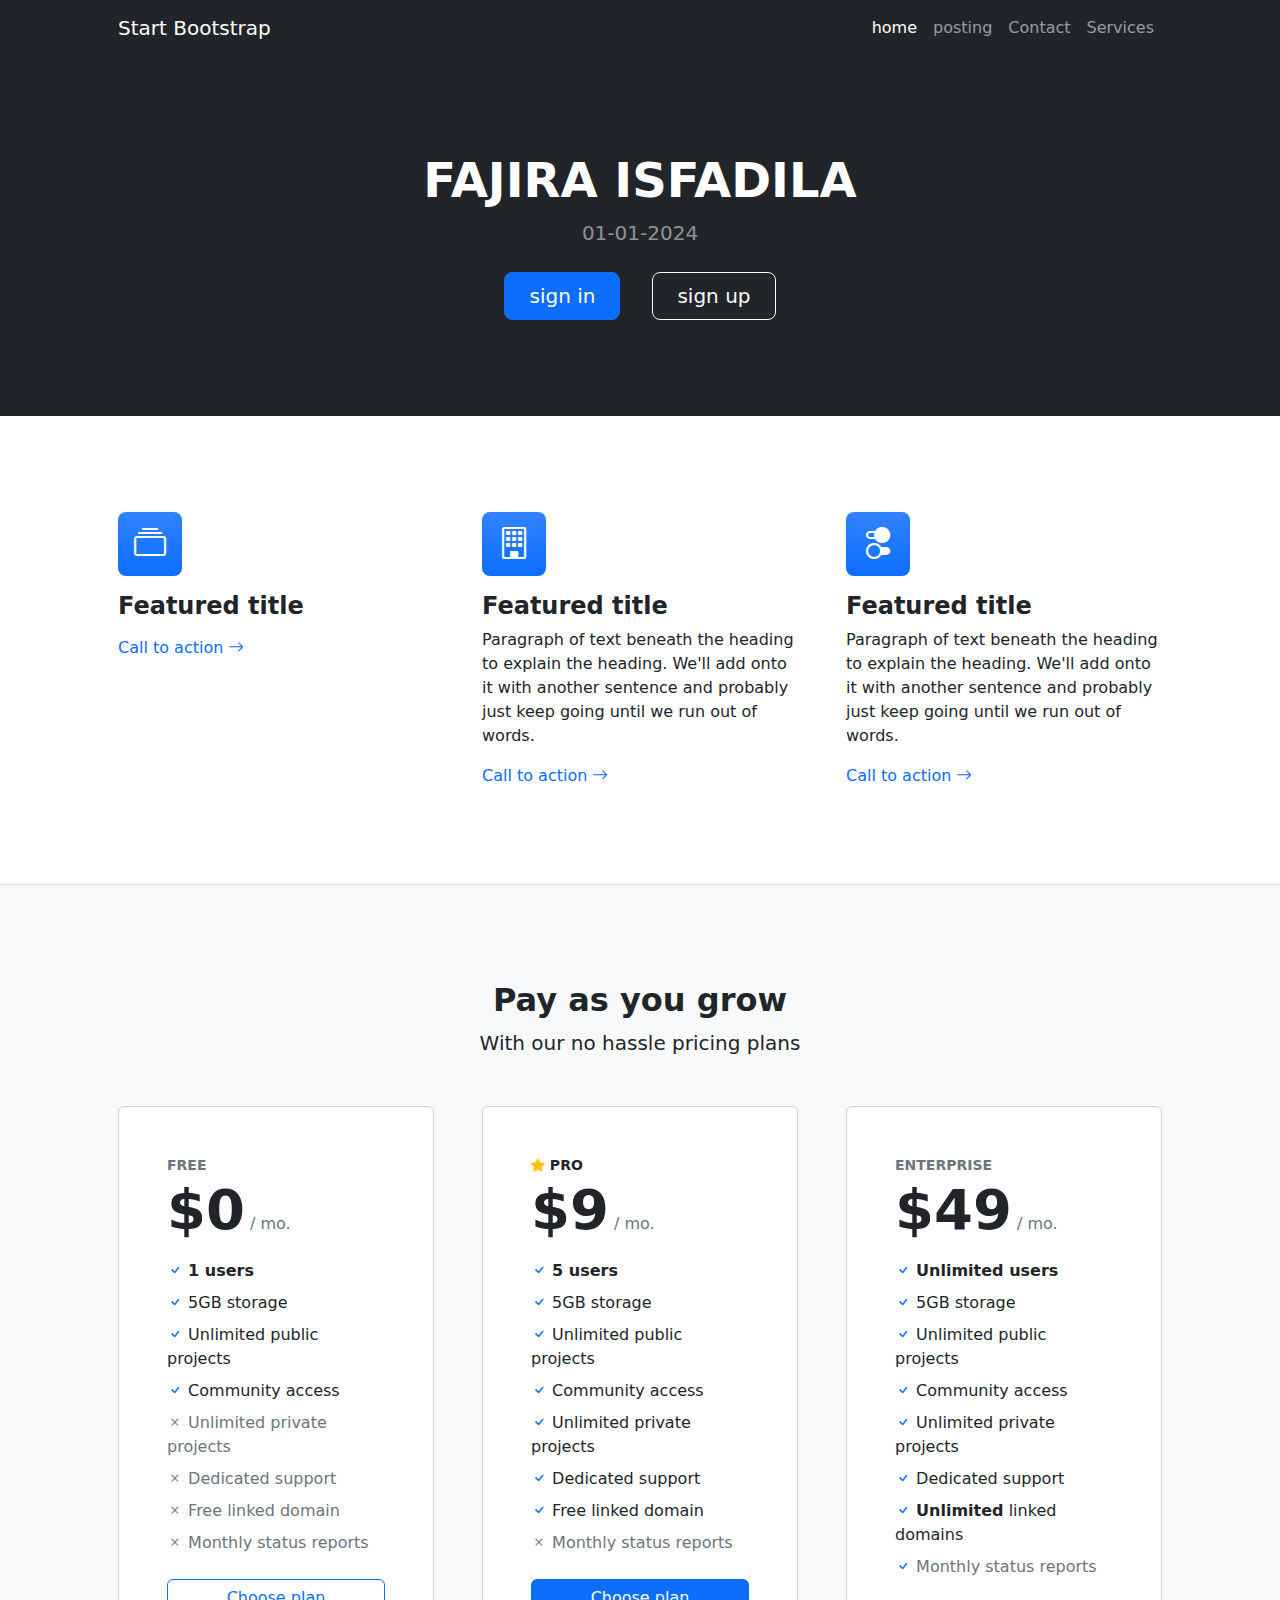
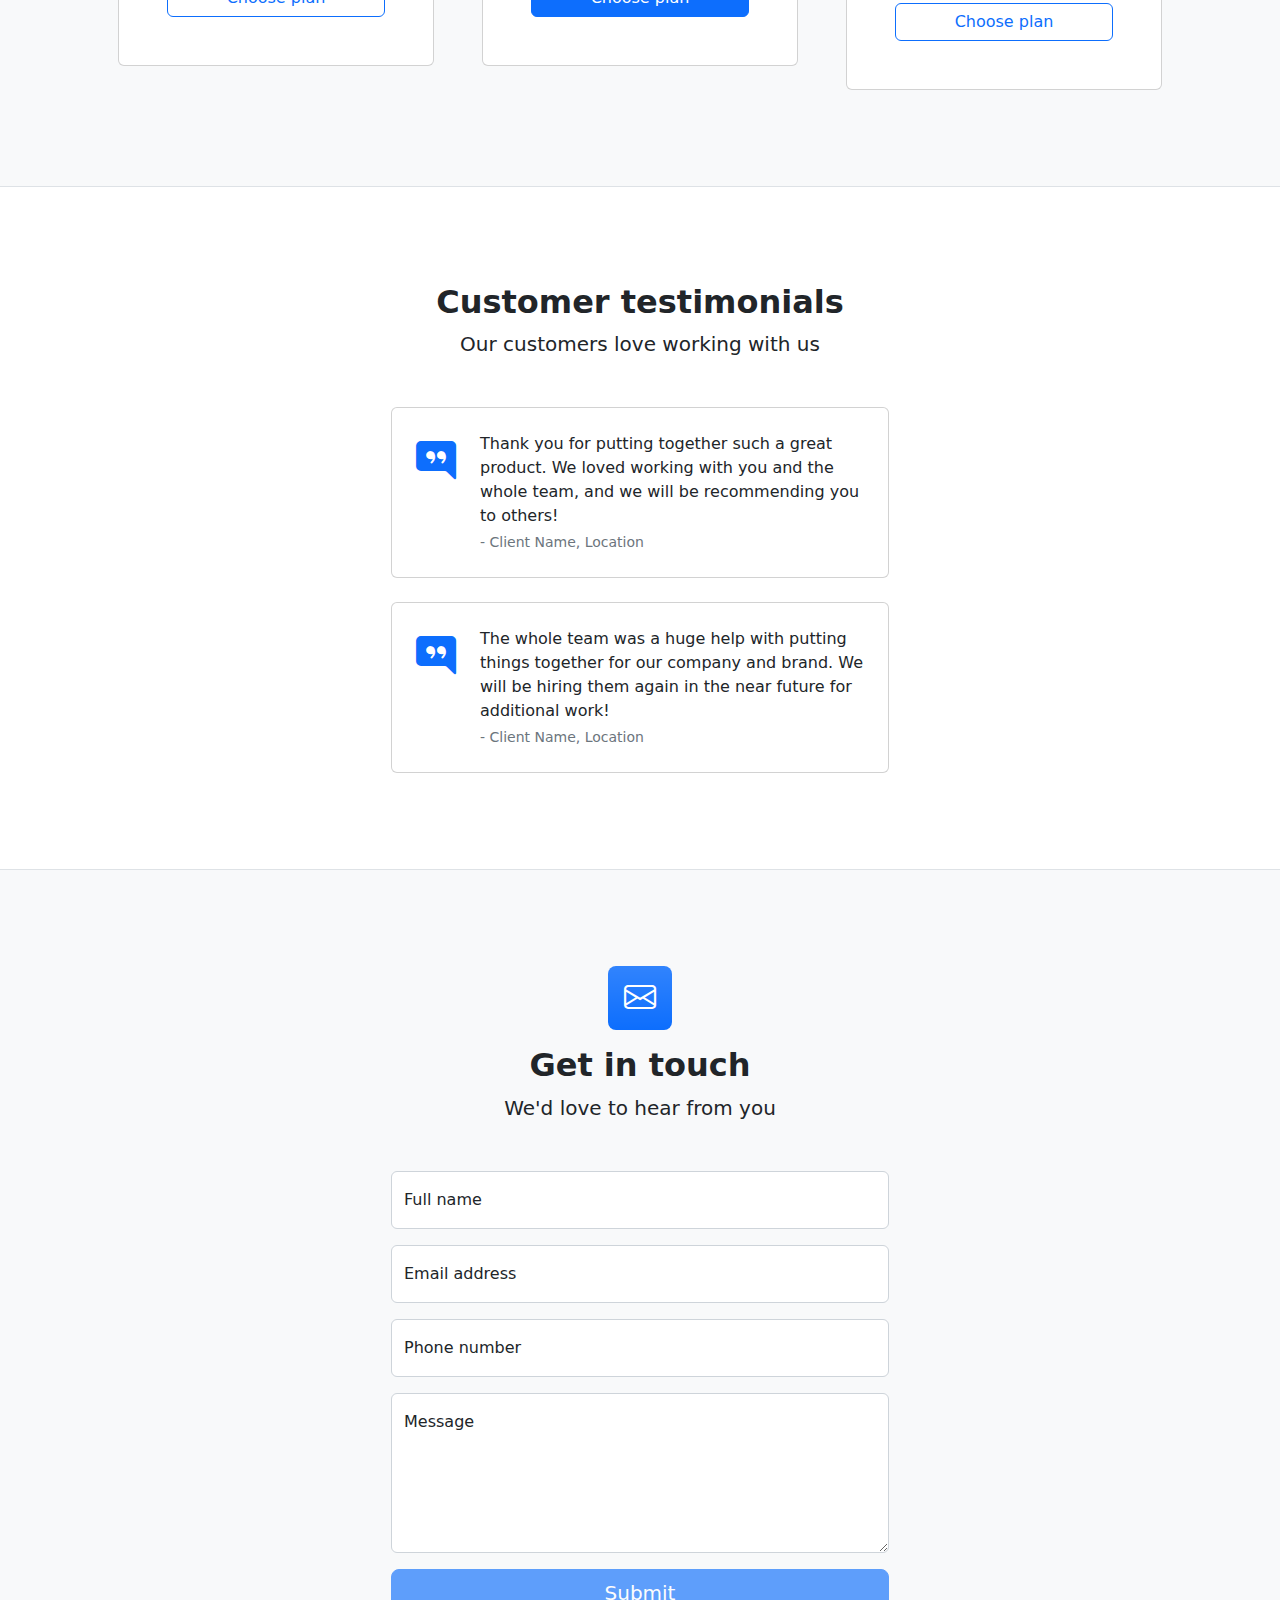
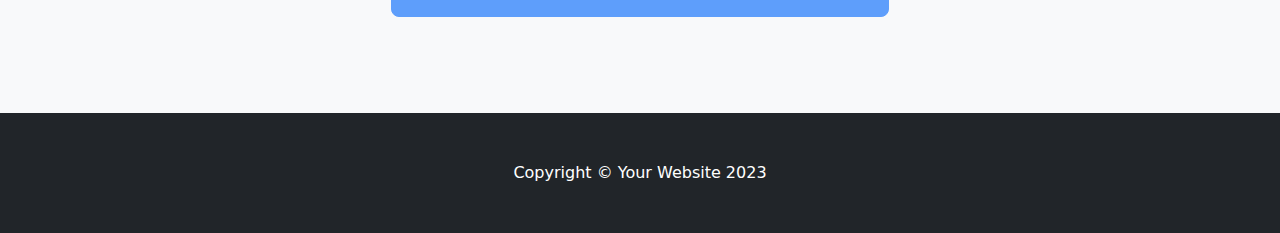
<file: index.html>
<!DOCTYPE html>
<html lang="en">
    <head>
        <meta charset="utf-8" />
        <meta name="viewport" content="width=device-width, initial-scale=1, shrink-to-fit=no" />
        <meta name="description" content="" />
        <meta name="author" content="" />
        <title>Business Frontpage - Start Bootstrap Template</title>
        <!-- Favicon-->
        <link rel="icon" type="image/x-icon" href="assets/favicon.ico" />
        <!-- Bootstrap icons-->
        <link href="https://cdn.jsdelivr.net/npm/bootstrap-icons@1.4.1/font/bootstrap-icons.css" rel="stylesheet" />
        <!-- Core theme CSS (includes Bootstrap)-->
        <link href="css/styles.css" rel="stylesheet" />
    </head>
    <body>
        <!-- Responsive navbar-->
        <nav class="navbar navbar-expand-lg navbar-dark bg-dark">
            <div class="container px-5">
                <a class="navbar-brand" href="#!">Start Bootstrap</a>
                <button class="navbar-toggler" type="button" data-bs-toggle="collapse" data-bs-target="#navbarSupportedContent" aria-controls="navbarSupportedContent" aria-expanded="false" aria-label="Toggle navigation"><span class="navbar-toggler-icon"></span></button>
                <div class="collapse navbar-collapse" id="navbarSupportedContent">
                    <ul class="navbar-nav ms-auto mb-2 mb-lg-0">
                        <li class="nav-item"><a class="nav-link active" aria-current="page" href="#!">home</a></li>
                        <li class="nav-item"><a class="nav-link" href="loginpost.php">posting</a></li>
                        <li class="nav-item"><a class="nav-link" href="#!">Contact</a></li>
                        <li class="nav-item"><a class="nav-link" href="#!">Services</a></li>
                    </ul>
                </div>
            </div>
        </nav>
        <!-- Header-->
        <header class="bg-dark py-5">
            <div class="container px-5">
                <div class="row gx-5 justify-content-center">
                    <div class="col-lg-6">
                        <div class="text-center my-5">
                            <h1 class="display-5 fw-bolder text-white mb-2">FAJIRA ISFADILA</h1>
                            
                            <p class="lead text-white-50 mb-4">01-01-2024</p>
                            <div class="d-grid gap-3 d-sm-flex justify-content-sm-center">
                                <a class="btn btn-primary btn-lg px-4 me-sm-3" href="loginpost.html">sign in</a>
                                <a class="btn btn-outline-light btn-lg px-4" href="regis_post.html">sign up</a>
                            </div>
                        </div>
                    </div>
                </div>
            </div>
        </header>
        <!-- Features section-->
        <section class="py-5 border-bottom" id="features">
            <div class="container px-5 my-5">
                <div class="row gx-5">
                    <div class="col-lg-4 mb-5 mb-lg-0">
                        <div class="feature bg-primary bg-gradient text-white rounded-3 mb-3"><i class="bi bi-collection"></i></div>
                        <h2 class="h4 fw-bolder">Featured title</h2>
                        <p></p>
                        <a class="text-decoration-none" href="#!">
                            Call to action
                            <i class="bi bi-arrow-right"></i>
                        </a>
                    </div>
                    <div class="col-lg-4 mb-5 mb-lg-0">
                        <div class="feature bg-primary bg-gradient text-white rounded-3 mb-3"><i class="bi bi-building"></i></div>
                        <h2 class="h4 fw-bolder">Featured title</h2>
                        <p>Paragraph of text beneath the heading to explain the heading. We'll add onto it with another sentence and probably just keep going until we run out of words.</p>
                        <a class="text-decoration-none" href="#!">
                            Call to action
                            <i class="bi bi-arrow-right"></i>
                        </a>
                    </div>
                    <div class="col-lg-4">
                        <div class="feature bg-primary bg-gradient text-white rounded-3 mb-3"><i class="bi bi-toggles2"></i></div>
                        <h2 class="h4 fw-bolder">Featured title</h2>
                        <p>Paragraph of text beneath the heading to explain the heading. We'll add onto it with another sentence and probably just keep going until we run out of words.</p>
                        <a class="text-decoration-none" href="#!">
                            Call to action
                            <i class="bi bi-arrow-right"></i>
                        </a>
                    </div>
                </div>
            </div>
        </section>
        <!-- Pricing section-->
        <section class="bg-light py-5 border-bottom">
            <div class="container px-5 my-5">
                <div class="text-center mb-5">
                    <h2 class="fw-bolder">Pay as you grow</h2>
                    <p class="lead mb-0">With our no hassle pricing plans</p>
                </div>
                <div class="row gx-5 justify-content-center">
                    <!-- Pricing card free-->
                    <div class="col-lg-6 col-xl-4">
                        <div class="card mb-5 mb-xl-0">
                            <div class="card-body p-5">
                                <div class="small text-uppercase fw-bold text-muted">Free</div>
                                <div class="mb-3">
                                    <span class="display-4 fw-bold">$0</span>
                                    <span class="text-muted">/ mo.</span>
                                </div>
                                <ul class="list-unstyled mb-4">
                                    <li class="mb-2">
                                        <i class="bi bi-check text-primary"></i>
                                        <strong>1 users</strong>
                                    </li>
                                    <li class="mb-2">
                                        <i class="bi bi-check text-primary"></i>
                                        5GB storage
                                    </li>
                                    <li class="mb-2">
                                        <i class="bi bi-check text-primary"></i>
                                        Unlimited public projects
                                    </li>
                                    <li class="mb-2">
                                        <i class="bi bi-check text-primary"></i>
                                        Community access
                                    </li>
                                    <li class="mb-2 text-muted">
                                        <i class="bi bi-x"></i>
                                        Unlimited private projects
                                    </li>
                                    <li class="mb-2 text-muted">
                                        <i class="bi bi-x"></i>
                                        Dedicated support
                                    </li>
                                    <li class="mb-2 text-muted">
                                        <i class="bi bi-x"></i>
                                        Free linked domain
                                    </li>
                                    <li class="text-muted">
                                        <i class="bi bi-x"></i>
                                        Monthly status reports
                                    </li>
                                </ul>
                                <div class="d-grid"><a class="btn btn-outline-primary" href="#!">Choose plan</a></div>
                            </div>
                        </div>
                    </div>
                    <!-- Pricing card pro-->
                    <div class="col-lg-6 col-xl-4">
                        <div class="card mb-5 mb-xl-0">
                            <div class="card-body p-5">
                                <div class="small text-uppercase fw-bold">
                                    <i class="bi bi-star-fill text-warning"></i>
                                    Pro
                                </div>
                                <div class="mb-3">
                                    <span class="display-4 fw-bold">$9</span>
                                    <span class="text-muted">/ mo.</span>
                                </div>
                                <ul class="list-unstyled mb-4">
                                    <li class="mb-2">
                                        <i class="bi bi-check text-primary"></i>
                                        <strong>5 users</strong>
                                    </li>
                                    <li class="mb-2">
                                        <i class="bi bi-check text-primary"></i>
                                        5GB storage
                                    </li>
                                    <li class="mb-2">
                                        <i class="bi bi-check text-primary"></i>
                                        Unlimited public projects
                                    </li>
                                    <li class="mb-2">
                                        <i class="bi bi-check text-primary"></i>
                                        Community access
                                    </li>
                                    <li class="mb-2">
                                        <i class="bi bi-check text-primary"></i>
                                        Unlimited private projects
                                    </li>
                                    <li class="mb-2">
                                        <i class="bi bi-check text-primary"></i>
                                        Dedicated support
                                    </li>
                                    <li class="mb-2">
                                        <i class="bi bi-check text-primary"></i>
                                        Free linked domain
                                    </li>
                                    <li class="text-muted">
                                        <i class="bi bi-x"></i>
                                        Monthly status reports
                                    </li>
                                </ul>
                                <div class="d-grid"><a class="btn btn-primary" href="#!">Choose plan</a></div>
                            </div>
                        </div>
                    </div>
                    <!-- Pricing card enterprise-->
                    <div class="col-lg-6 col-xl-4">
                        <div class="card">
                            <div class="card-body p-5">
                                <div class="small text-uppercase fw-bold text-muted">Enterprise</div>
                                <div class="mb-3">
                                    <span class="display-4 fw-bold">$49</span>
                                    <span class="text-muted">/ mo.</span>
                                </div>
                                <ul class="list-unstyled mb-4">
                                    <li class="mb-2">
                                        <i class="bi bi-check text-primary"></i>
                                        <strong>Unlimited users</strong>
                                    </li>
                                    <li class="mb-2">
                                        <i class="bi bi-check text-primary"></i>
                                        5GB storage
                                    </li>
                                    <li class="mb-2">
                                        <i class="bi bi-check text-primary"></i>
                                        Unlimited public projects
                                    </li>
                                    <li class="mb-2">
                                        <i class="bi bi-check text-primary"></i>
                                        Community access
                                    </li>
                                    <li class="mb-2">
                                        <i class="bi bi-check text-primary"></i>
                                        Unlimited private projects
                                    </li>
                                    <li class="mb-2">
                                        <i class="bi bi-check text-primary"></i>
                                        Dedicated support
                                    </li>
                                    <li class="mb-2">
                                        <i class="bi bi-check text-primary"></i>
                                        <strong>Unlimited</strong>
                                        linked domains
                                    </li>
                                    <li class="text-muted">
                                        <i class="bi bi-check text-primary"></i>
                                        Monthly status reports
                                    </li>
                                </ul>
                                <div class="d-grid"><a class="btn btn-outline-primary" href="#!">Choose plan</a></div>
                            </div>
                        </div>
                    </div>
                </div>
            </div>
        </section>
        <!-- Testimonials section-->
        <section class="py-5 border-bottom">
            <div class="container px-5 my-5 px-5">
                <div class="text-center mb-5">
                    <h2 class="fw-bolder">Customer testimonials</h2>
                    <p class="lead mb-0">Our customers love working with us</p>
                </div>
                <div class="row gx-5 justify-content-center">
                    <div class="col-lg-6">
                        <!-- Testimonial 1-->
                        <div class="card mb-4">
                            <div class="card-body p-4">
                                <div class="d-flex">
                                    <div class="flex-shrink-0"><i class="bi bi-chat-right-quote-fill text-primary fs-1"></i></div>
                                    <div class="ms-4">
                                        <p class="mb-1">Thank you for putting together such a great product. We loved working with you and the whole team, and we will be recommending you to others!</p>
                                        <div class="small text-muted">- Client Name, Location</div>
                                    </div>
                                </div>
                            </div>
                        </div>
                        <!-- Testimonial 2-->
                        <div class="card">
                            <div class="card-body p-4">
                                <div class="d-flex">
                                    <div class="flex-shrink-0"><i class="bi bi-chat-right-quote-fill text-primary fs-1"></i></div>
                                    <div class="ms-4">
                                        <p class="mb-1">The whole team was a huge help with putting things together for our company and brand. We will be hiring them again in the near future for additional work!</p>
                                        <div class="small text-muted">- Client Name, Location</div>
                                    </div>
                                </div>
                            </div>
                        </div>
                    </div>
                </div>
            </div>
        </section>
        <!-- Contact section-->
        <section class="bg-light py-5">
            <div class="container px-5 my-5 px-5">
                <div class="text-center mb-5">
                    <div class="feature bg-primary bg-gradient text-white rounded-3 mb-3"><i class="bi bi-envelope"></i></div>
                    <h2 class="fw-bolder">Get in touch</h2>
                    <p class="lead mb-0">We'd love to hear from you</p>
                </div>
                <div class="row gx-5 justify-content-center">
                    <div class="col-lg-6">
                        <!-- * * * * * * * * * * * * * * *-->
                        <!-- * * SB Forms Contact Form * *-->
                        <!-- * * * * * * * * * * * * * * *-->
                        <!-- This form is pre-integrated with SB Forms.-->
                        <!-- To make this form functional, sign up at-->
                        <!-- https://startbootstrap.com/solution/contact-forms-->
                        <!-- to get an API token!-->
                        <form id="contactForm" data-sb-form-api-token="API_TOKEN">
                            <!-- Name input-->
                            <div class="form-floating mb-3">
                                <input class="form-control" id="name" type="text" placeholder="Enter your name..." data-sb-validations="required" />
                                <label for="name">Full name</label>
                                <div class="invalid-feedback" data-sb-feedback="name:required">A name is required.</div>
                            </div>
                            <!-- Email address input-->
                            <div class="form-floating mb-3">
                                <input class="form-control" id="email" type="email" placeholder="name@example.com" data-sb-validations="required,email" />
                                <label for="email">Email address</label>
                                <div class="invalid-feedback" data-sb-feedback="email:required">An email is required.</div>
                                <div class="invalid-feedback" data-sb-feedback="email:email">Email is not valid.</div>
                            </div>
                            <!-- Phone number input-->
                            <div class="form-floating mb-3">
                                <input class="form-control" id="phone" type="tel" placeholder="(123) 456-7890" data-sb-validations="required" />
                                <label for="phone">Phone number</label>
                                <div class="invalid-feedback" data-sb-feedback="phone:required">A phone number is required.</div>
                            </div>
                            <!-- Message input-->
                            <div class="form-floating mb-3">
                                <textarea class="form-control" id="message" type="text" placeholder="Enter your message here..." style="height: 10rem" data-sb-validations="required"></textarea>
                                <label for="message">Message</label>
                                <div class="invalid-feedback" data-sb-feedback="message:required">A message is required.</div>
                            </div>
                            <!-- Submit success message-->
                            <!---->
                            <!-- This is what your users will see when the form-->
                            <!-- has successfully submitted-->
                            <div class="d-none" id="submitSuccessMessage">
                                <div class="text-center mb-3">
                                    <div class="fw-bolder">Form submission successful!</div>
                                    To activate this form, sign up at
                                    <br />
                                    <a href="https://startbootstrap.com/solution/contact-forms">https://startbootstrap.com/solution/contact-forms</a>
                                </div>
                            </div>
                            <!-- Submit error message-->
                            <!---->
                            <!-- This is what your users will see when there is-->
                            <!-- an error submitting the form-->
                            <div class="d-none" id="submitErrorMessage"><div class="text-center text-danger mb-3">Error sending message!</div></div>
                            <!-- Submit Button-->
                            <div class="d-grid"><button class="btn btn-primary btn-lg disabled" id="submitButton" type="submit">Submit</button></div>
                        </form>
                    </div>
                </div>
            </div>
        </section>
        <!-- Footer-->
        <footer class="py-5 bg-dark">
            <div class="container px-5"><p class="m-0 text-center text-white">Copyright &copy; Your Website 2023</p></div>
        </footer>
        <!-- Bootstrap core JS-->
        <script src="https://cdn.jsdelivr.net/npm/bootstrap@5.2.3/dist/js/bootstrap.bundle.min.js"></script>
        <!-- Core theme JS-->
        <script src="js/scripts.js"></script>
        <!-- * * * * * * * * * * * * * * * * * * * * * * * * * * * * * * * * * * * * * * * *-->
        <!-- * *                               SB Forms JS                               * *-->
        <!-- * * Activate your form at https://startbootstrap.com/solution/contact-forms * *-->
        <!-- * * * * * * * * * * * * * * * * * * * * * * * * * * * * * * * * * * * * * * * *-->
        <script src="https://cdn.startbootstrap.com/sb-forms-latest.js"></script>
    </body>
</html>
</file>
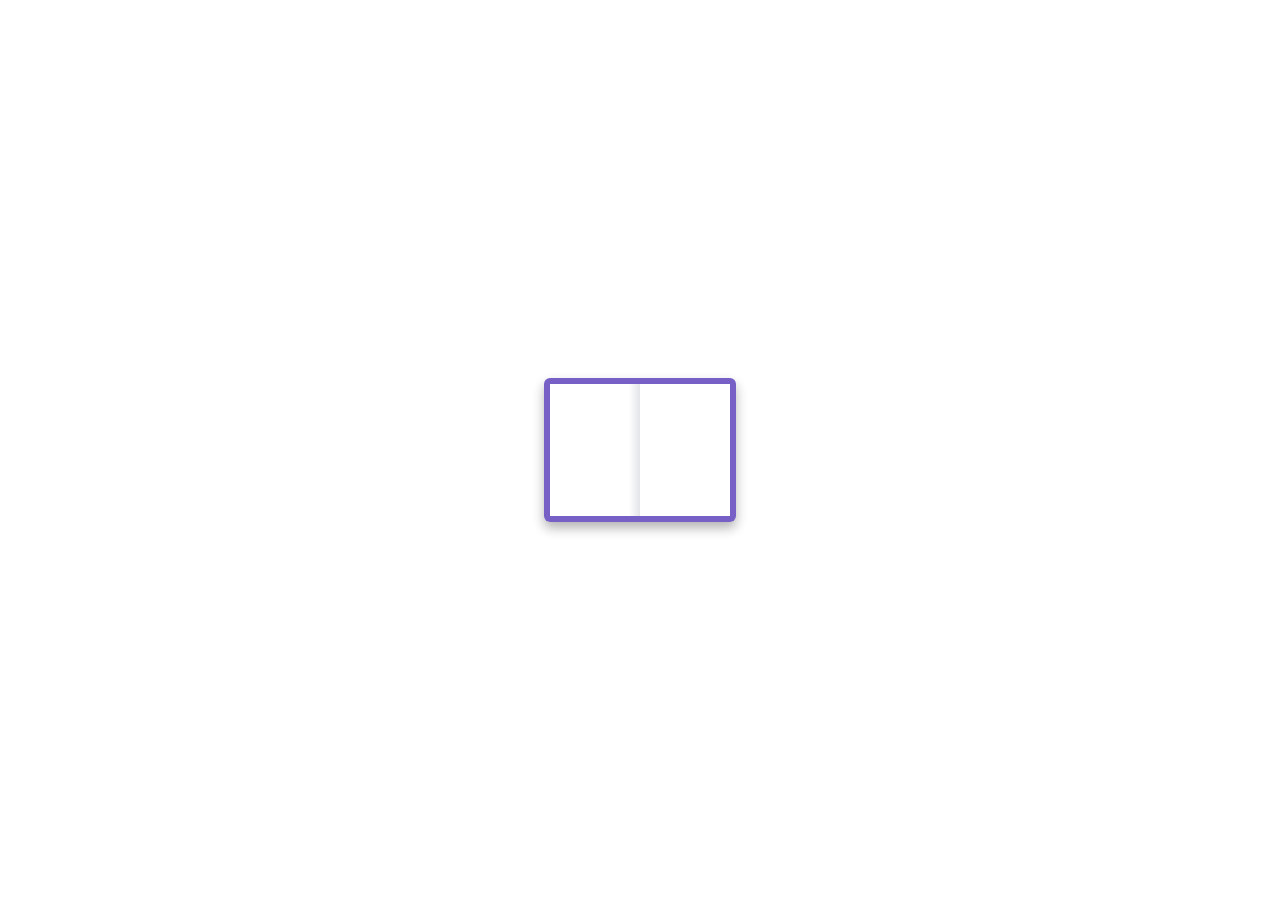
<file: loading.html>
<!DOCTYPE html>
<html lang="en">
  <head>
    <link rel="stylesheet" href="loading.css" />
    <meta charset="UTF-8" />
    <meta name="viewport" content="width=device-width, initial-scale=1.0" />
    <title>Document</title>
  </head>
  <body>
 
    <div class="book">
      <div class="book__pg-shadow"></div>
      <div class="book__pg"></div>
      <div class="book__pg book__pg--2"></div>
      <div class="book__pg book__pg--3"></div>
      <div class="book__pg book__pg--4"></div>
      <div class="book__pg book__pg--5"></div>
    </div>
  </body>
</html>
</file>
<file: loading.css>
* {
  border: 0;
  box-sizing: border-box;
  margin: 0;
  padding: 0;
}
:root {
  --hue: 223;
  --bg: hsl(var(--hue), 10%, 90%);
  --fg: hsl(var(--hue), 10%, 10%);
  --primary: rgb(118, 96, 197);
  --primary-l: rgb(79, 57, 158);
  --primary-d: hsl(var(--hue), 90%, 45%);
  --white: hsl(var(--hue), 10%, 100%);
  --white-d: hsl(var(--hue), 10%, 45%);
  font-size: calc(16px + (24 - 16) * (100vw - 320px) / (1280 - 320));
}
body {
 background-color: transparent;
  color: var(--fg);
  font: 1em/1.5 sans-serif;
  height: 100vh;
  display: grid;
  place-items: center;
}
.book,
.book__pg-shadow,
.book__pg {
  animation: cover 7s ease-in-out infinite;
}
.book {
  background-color: var(--primary-l);
  border-radius: 0.25em;
  box-shadow: 0 0.25em 0.5em hsla(0, 0%, 0%, 0.3), 0 0 0 0.25em var(--primary) inset;
  padding: 0.25em;
  perspective: 37.5em;
  display: flex;
  justify-content: center;
  width: 8em;
  height: 6em;
  transform: translate3d(0, 0, 0);
  transform-style: preserve-3d;
}
.book__pg-shadow,
.book__pg {
  position: absolute;
  left: 0.25em;
  width: calc(50% - 0.25em);
}
.book__pg-shadow {
  animation-name: shadow;
  background-image: linear-gradient(-45deg, hsla(0, 0%, 0%, 0) 50%, hsla(0, 0%, 0%, 0.3) 50%);
  filter: blur(0.25em);
  top: calc(100% - 0.25em);
  height: 3.75em;
  transform: scaleY(0);
  transform-origin: 100% 0%;
}
.book__pg {
  animation-name: pg1;
  background-color: var(--white);
  background-image: linear-gradient(90deg, hsla(var(--hue), 10%, 90%, 0) 87.5%, hsl(var(--hue), 10%, 90%));
  height: calc(100% - 0.5em);
  transform-origin: 100% 50%;
}
.book__pg--2,
.book__pg--3,
.book__pg--4 {
  background-image: repeating-linear-gradient(hsl(var(--hue), 10%, 10%) 0 0.125em, hsla(var(--hue), 10%, 10%, 0) 0.125em 0.5em),
    linear-gradient(90deg, hsla(var(--hue), 10%, 90%, 0) 87.5%, hsl(var(--hue), 10%, 90%));
  background-repeat: no-repeat;
  background-position: center;
  background-size: 2.5em 4.125em, 100% 100%;
}
.book__pg--2 {
  animation-name: pg2;
}
.book__pg--3 {
  animation-name: pg3;
}
.book__pg--4 {
  animation-name: pg4;
}
.book__pg--5 {
  animation-name: pg5;
}

/* Dark theme */
@media (prefers-color-scheme: dark) {
  :root {
    --bg: hsl(var(--hue), 10%, 30%);
    --fg: hsl(var(--hue), 10%, 90%);
  }
}

/* Animations */
@keyframes cover {
  from,
  5%,
  45%,
  55%,
  95%,
  to {
    animation-timing-function: ease-out;
    background-color: var(--primary-l);
  }
  10%,
  40%,
  60%,
  90% {
    animation-timing-function: ease-in;
    background-color: var(--primary-d);
  }
}
@keyframes shadow {
  from,
  10.01%,
  20.01%,
  30.01%,
  40.01% {
    animation-timing-function: ease-in;
    transform: translate3d(0, 0, 1px) scaleY(0) rotateY(0);
  }
  5%,
  15%,
  25%,
  35%,
  45%,
  55%,
  65%,
  75%,
  85%,
  95% {
    animation-timing-function: ease-out;
    transform: translate3d(0, 0, 1px) scaleY(0.2) rotateY(90deg);
  }
  10%,
  20%,
  30%,
  40%,
  50%,
  to {
    animation-timing-function: ease-out;
    transform: translate3d(0, 0, 1px) scaleY(0) rotateY(180deg);
  }
  50.01%,
  60.01%,
  70.01%,
  80.01%,
  90.01% {
    animation-timing-function: ease-in;
    transform: translate3d(0, 0, 1px) scaleY(0) rotateY(180deg);
  }
  60%,
  70%,
  80%,
  90%,
  to {
    animation-timing-function: ease-out;
    transform: translate3d(0, 0, 1px) scaleY(0) rotateY(0);
  }
}
@keyframes pg1 {
  from,
  to {
    animation-timing-function: ease-in-out;
    background-color: var(--white);
    transform: translate3d(0, 0, 1px) rotateY(0.4deg);
  }
  10%,
  15% {
    animation-timing-function: ease-out;
    background-color: var(--white);
    transform: translate3d(0, 0, 1px) rotateY(180deg);
  }
  20%,
  80% {
    animation-timing-function: ease-in;
    background-color: var(--white-d);
    transform: translate3d(0, 0, 1px) rotateY(180deg);
  }
  85%,
  90% {
    animation-timing-function: ease-in-out;
    background-color: var(--white);
    transform: translate3d(0, 0, 1px) rotateY(180deg);
  }
}
@keyframes pg2 {
  from,
  to {
    animation-timing-function: ease-in;
    background-color: var(--white-d);
    transform: translate3d(0, 0, 1px) rotateY(0.3deg);
  }
  5%,
  10% {
    animation-timing-function: ease-in-out;
    background-color: var(--white);
    transform: translate3d(0, 0, 1px) rotateY(0.3deg);
  }
  20%,
  25% {
    animation-timing-function: ease-out;
    background-color: var(--white);
    transform: translate3d(0, 0, 1px) rotateY(179.9deg);
  }
  30%,
  70% {
    animation-timing-function: ease-in;
    background-color: var(--white-d);
    transform: translate3d(0, 0, 1px) rotateY(179.9deg);
  }
  75%,
  80% {
    animation-timing-function: ease-in-out;
    background-color: var(--white);
    transform: translate3d(0, 0, 1px) rotateY(179.9deg);
  }
  90%,
  95% {
    animation-timing-function: ease-out;
    background-color: var(--white);
    transform: translate3d(0, 0, 1px) rotateY(0.3deg);
  }
}
@keyframes pg3 {
  from,
  10%,
  90%,
  to {
    animation-timing-function: ease-in;
    background-color: var(--white-d);
    transform: translate3d(0, 0, 1px) rotateY(0.2deg);
  }
  15%,
  20% {
    animation-timing-function: ease-in-out;
    background-color: var(--white);
    transform: translate3d(0, 0, 1px) rotateY(0.2deg);
  }
  30%,
  35% {
    animation-timing-function: ease-out;
    background-color: var(--white);
    transform: translate3d(0, 0, 1px) rotateY(179.8deg);
  }
  40%,
  60% {
    animation-timing-function: ease-in;
    background-color: var(--white-d);
    transform: translate3d(0, 0, 1px) rotateY(179.8deg);
  }
  65%,
  70% {
    animation-timing-function: ease-in-out;
    background-color: var(--white);
    transform: translate3d(0, 0, 1px) rotateY(179.8deg);
  }
  80%,
  85% {
    animation-timing-function: ease-out;
    background-color: var(--white);
    transform: translate3d(0, 0, 1px) rotateY(0.2deg);
  }
}
@keyframes pg4 {
  from,
  20%,
  80%,
  to {
    animation-timing-function: ease-in;
    background-color: var(--white-d);
    transform: translate3d(0, 0, 1px) rotateY(0.1deg);
  }
  25%,
  30% {
    animation-timing-function: ease-in-out;
    background-color: var(--white);
    transform: translate3d(0, 0, 1px) rotateY(0.1deg);
  }
  40%,
  45% {
    animation-timing-function: ease-out;
    background-color: var(--white);
    transform: translate3d(0, 0, 1px) rotateY(179.7deg);
  }
  50% {
    animation-timing-function: ease-in;
    background-color: var(--white-d);
    transform: translate3d(0, 0, 1px) rotateY(179.7deg);
  }
  55%,
  60% {
    animation-timing-function: ease-in-out;
    background-color: var(--white);
    transform: translate3d(0, 0, 1px) rotateY(179.7deg);
  }
  70%,
  75% {
    animation-timing-function: ease-out;
    background-color: var(--white);
    transform: translate3d(0, 0, 1px) rotateY(0.1deg);
  }
}
@keyframes pg5 {
  from,
  30%,
  70%,
  to {
    animation-timing-function: ease-in;
    background-color: var(--white-d);
    transform: translate3d(0, 0, 1px) rotateY(0);
  }
  35%,
  40% {
    animation-timing-function: ease-in-out;
    background-color: var(--white);
    transform: translate3d(0, 0, 1px) rotateY(0deg);
  }
  50% {
    animation-timing-function: ease-in-out;
    background-color: var(--white);
    transform: translate3d(0, 0, 1px) rotateY(179.6deg);
  }
  60%,
  65% {
    animation-timing-function: ease-out;
    background-color: var(--white);
    transform: translate3d(0, 0, 1px) rotateY(0);
  }
}
</file>
